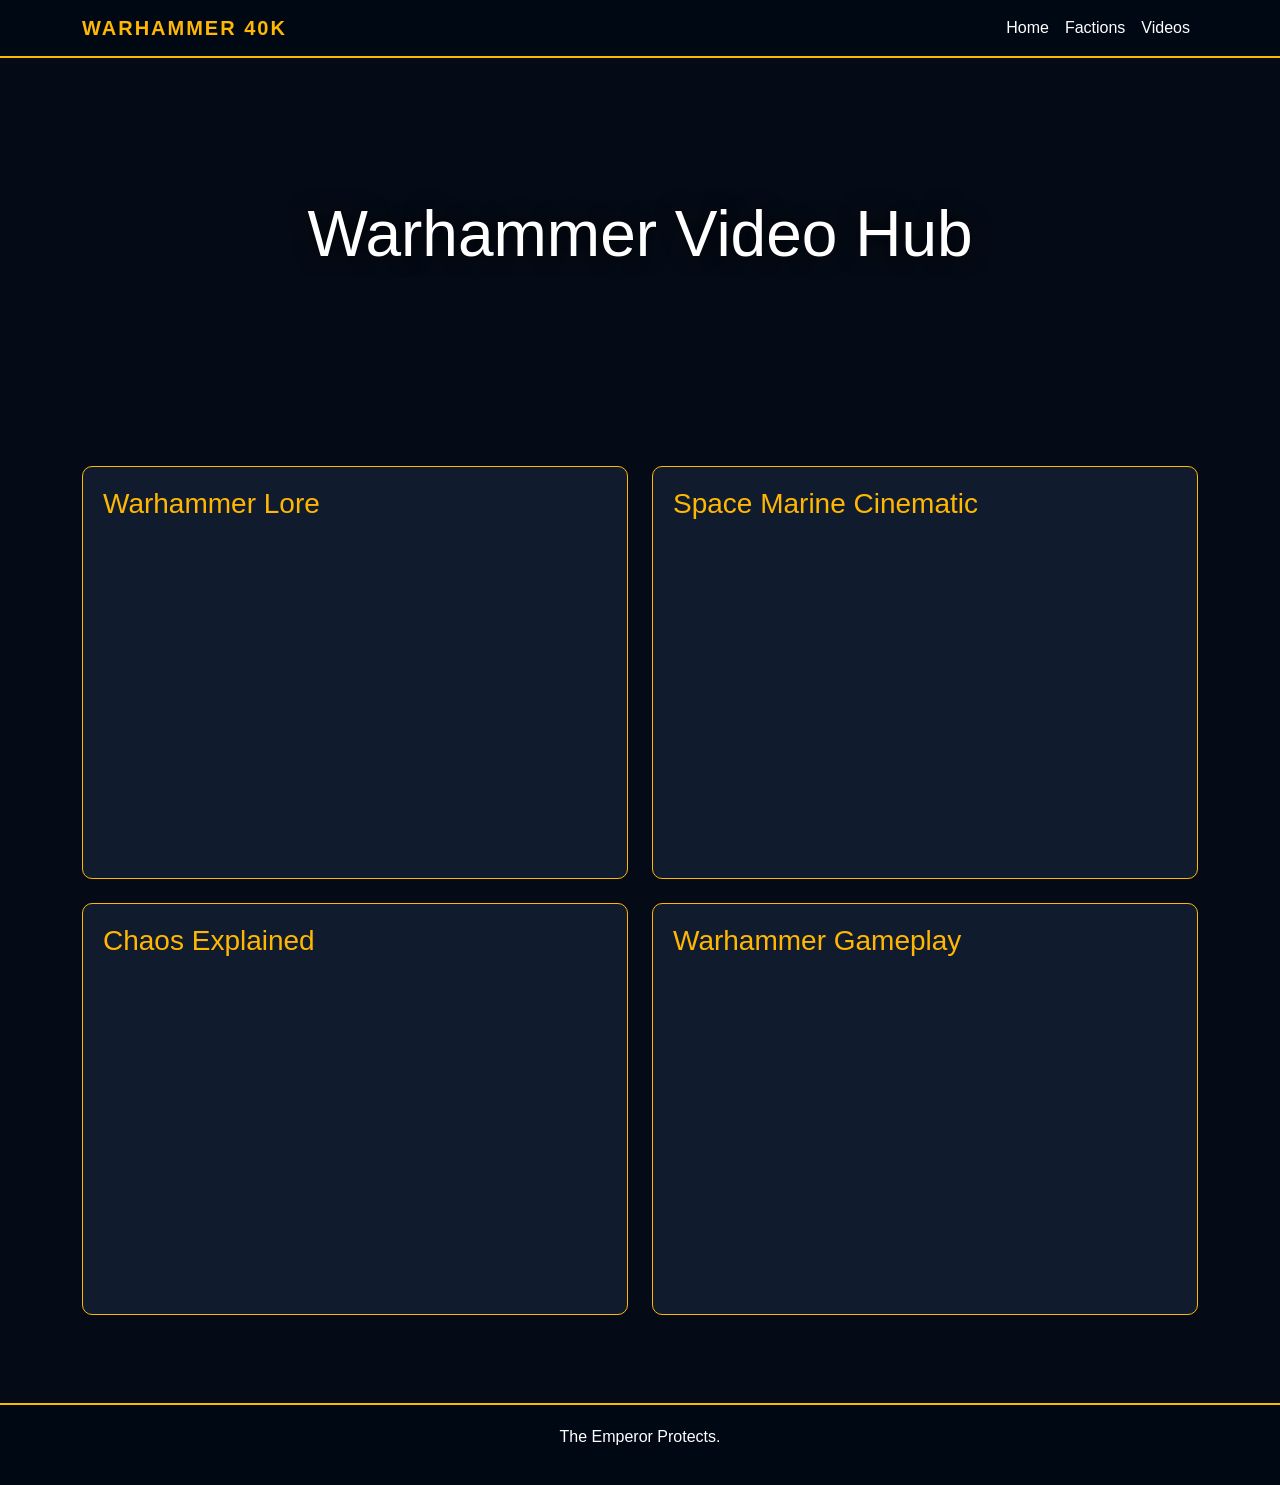
<file: VideosWH.html>
<!DOCTYPE html>
<html lang="en">
<head>
    <meta charset="UTF-8">
    <meta name="viewport" content="width=device-width, initial-scale=1.0">
    <title>Warhammer Videos</title>

    <link href="https://cdn.jsdelivr.net/npm/bootstrap@5.3.3/dist/css/bootstrap.min.css" rel="stylesheet">

    <link rel="stylesheet" href="StyleWH.css">
</head>

<body>

<nav class="navbar navbar-expand-lg navbar-dark custom-nav sticky-top">
    <div class="container">

        <a class="navbar-brand fw-bold" href="index.html">
            WARHAMMER 40K
        </a>

        <button class="navbar-toggler" type="button" data-bs-toggle="collapse" data-bs-target="#navMenu">
            <span class="navbar-toggler-icon"></span>
        </button>

        <div class="collapse navbar-collapse" id="navMenu">
            <ul class="navbar-nav ms-auto">

                <li class="nav-item">
                    <a class="nav-link" href="index.html">Home</a>
                </li>

                <li class="nav-item">
                    <a class="nav-link" href="FactionsWH.html">Factions</a>
                </li>

                <li class="nav-item">
                    <a class="nav-link active" href="VideosWH.html">Videos</a>
                </li>

            </ul>
        </div>

    </div>
</nav>

<header class="page-banner">
    <h1>Warhammer Video Hub</h1>
</header>

<section class="container py-5">

    <div class="row g-4">

        <div class="col-lg-6">
            <div class="video-card">

                <h3>Warhammer Lore</h3>

                <iframe 
                    width="100%" 
                    height="315"
                    src="https://www.youtube.com/embed/B0Z4i1Sl94g"
                    title="YouTube video player"
                    frameborder="0"
                    allowfullscreen>
                </iframe>


            </div>
        </div>

        <div class="col-lg-6">
            <div class="video-card">

                <h3>Space Marine Cinematic</h3>

                <iframe 
                    width="100%" 
                    height="315"
                    src="https://www.youtube.com/embed/y3DsHGDRQ5M"
                    title="YouTube video player"
                    allowfullscreen>
                </iframe>

            </div>
        </div>

        <div class="col-lg-6">
            <div class="video-card">

                <h3>Chaos Explained</h3>

                <iframe 
                    width="100%" 
                    height="315"
                    src="https://www.youtube.com/embed/05YRMHWtv1Y"
                    title="YouTube video player"
                    allowfullscreen>
                </iframe>

            </div>
        </div>

        <div class="col-lg-6">
            <div class="video-card">

                <h3>Warhammer Gameplay</h3>

                <iframe 
                    width="100%" 
                    height="315"
                    src="https://www.youtube.com/embed/cj7JzmEf-_c"
                    title="YouTube video player"
                    allowfullscreen>
                </iframe>

            </div>
        </div>

    </div>

</section>

<footer class="footer text-center">
    <p>The Emperor Protects.</p>
</footer>

<script src="https://cdn.jsdelivr.net/npm/bootstrap@5.3.3/dist/js/bootstrap.bundle.min.js"></script>
<script src="ScriptWH.js"></script>

</body>
</html>
</file>
<file: StyleWH.css>
*{
    margin:0;
    padding:0;
    box-sizing:border-box;
}

body{
    background:#050b16;
    color:white;
    font-family:Arial, Helvetica, sans-serif;
}



.custom-nav{
    background:#000814;
    border-bottom:2px solid #ffb703;
}

.navbar-brand{
    color:#ffb703 !important;
    letter-spacing:2px;
}

.nav-link{
    color:white !important;
    transition:0.3s;
}

.nav-link:hover{
    color:#ffb703 !important;
}



.hero-section{
    height:100vh;
    background:url('https://artwork.40k.gallery/wp-content/uploads/2024/08/The-Great-Devourer-Background.jpg');
    background-size:cover;
    background-position:center;
    position:relative;

    display:flex;
    justify-content:center;
    align-items:center;
    text-align:center;
}

.overlay{
    position:absolute;
    width:100%;
    height:100%;
    background:rgba(0,0,0,0.7);
}

.hero-content{
    position:relative;
    z-index:2;
}

.hero-content h1{
    font-size:4rem;
    text-shadow:0 0 20px #ffb703;
}



.custom-card{
    background:#101b2d;
    border:1px solid #ffb703;
    transition:0.4s;
    overflow:hidden;
}

.custom-card:hover{
    transform:translateY(-10px);
    box-shadow:0 0 20px #ffb703;
}

.custom-card img{
    height:250px;
    object-fit:cover;
}

.card-title,
.card-text,
.custom-card p,
.custom-card h2{
    color:white;
}



.lore-section{
    background:#09111f;
}

.section-title{
    color:#ffb703;
    margin-bottom:20px;
}



.custom-modal{
    background:#09111f;
    color:white;
    border:1px solid #ffb703;
}

.form-control{
    background:#1a2638;
    border:none;
    color:white;
}

.form-control:focus{
    background:#1a2638;
    color:white;
    box-shadow:0 0 10px #ffb703;
}



.page-banner{
    height:40vh;
    background:url('https://i0.wp.com/grimdarkfuture.tv/wp-content/uploads/2024/06/whatis40k.jpg?fit=1920%2C1080&ssl=1');
    background-size:cover;
    background-position:center;

    display:flex;
    justify-content:center;
    align-items:center;

    text-align:center;
}

.page-banner h1{
    font-size:4rem;
    text-shadow:0 0 20px black;
}



.video-card{
    background:#101b2d;
    padding:20px;
    border:1px solid #ffb703;
    border-radius:10px;
    transition:0.3s;
}

.video-card:hover{
    transform:scale(1.02);
}

.video-card h3{ 
    margin-bottom:15px; 
    color:#ffb703;  
}   


.footer{    
    background:#000814;
    padding:20px;
    border-top:2px solid #ffb703;
    margin-top:40px;
}



@media(max-width:768px){

    .hero-content h1{
        font-size:2.5rem;
    }

    .page-banner h1{
        font-size:2.5rem;
    }

}
</file>
